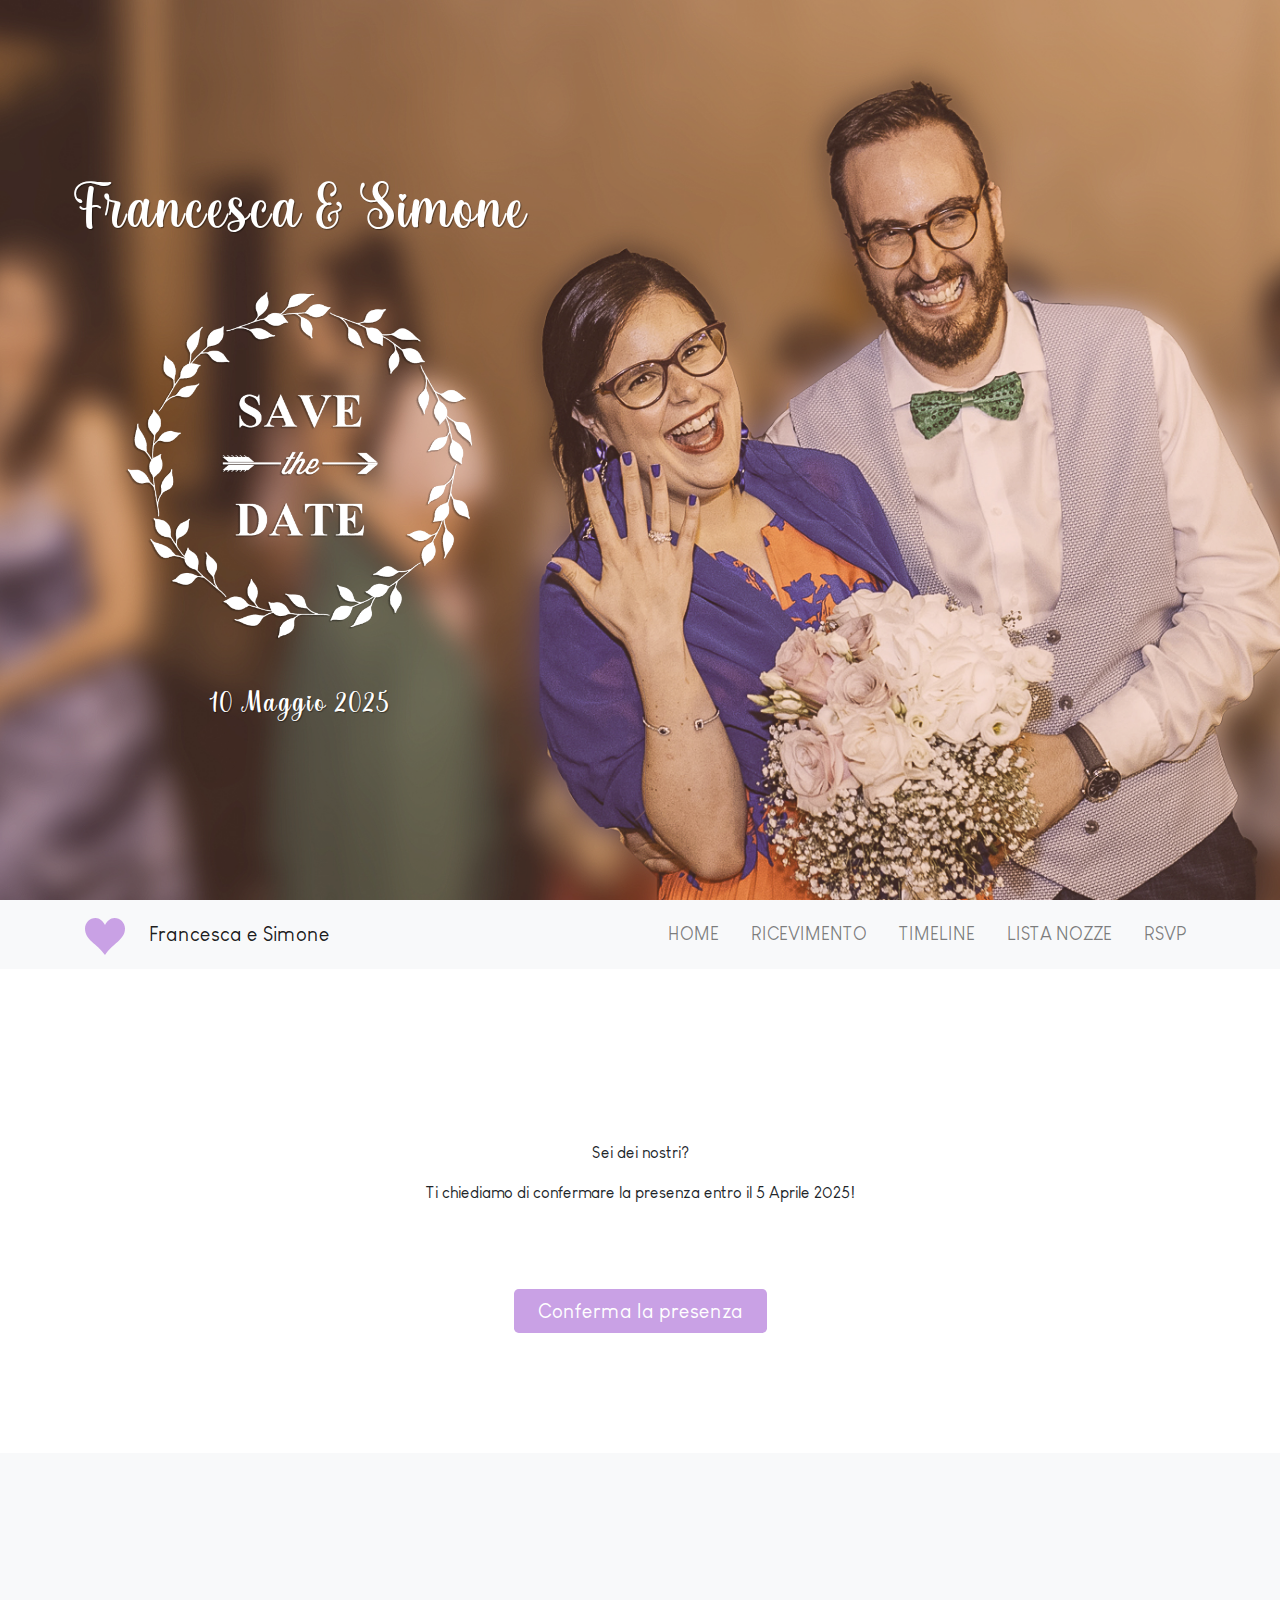
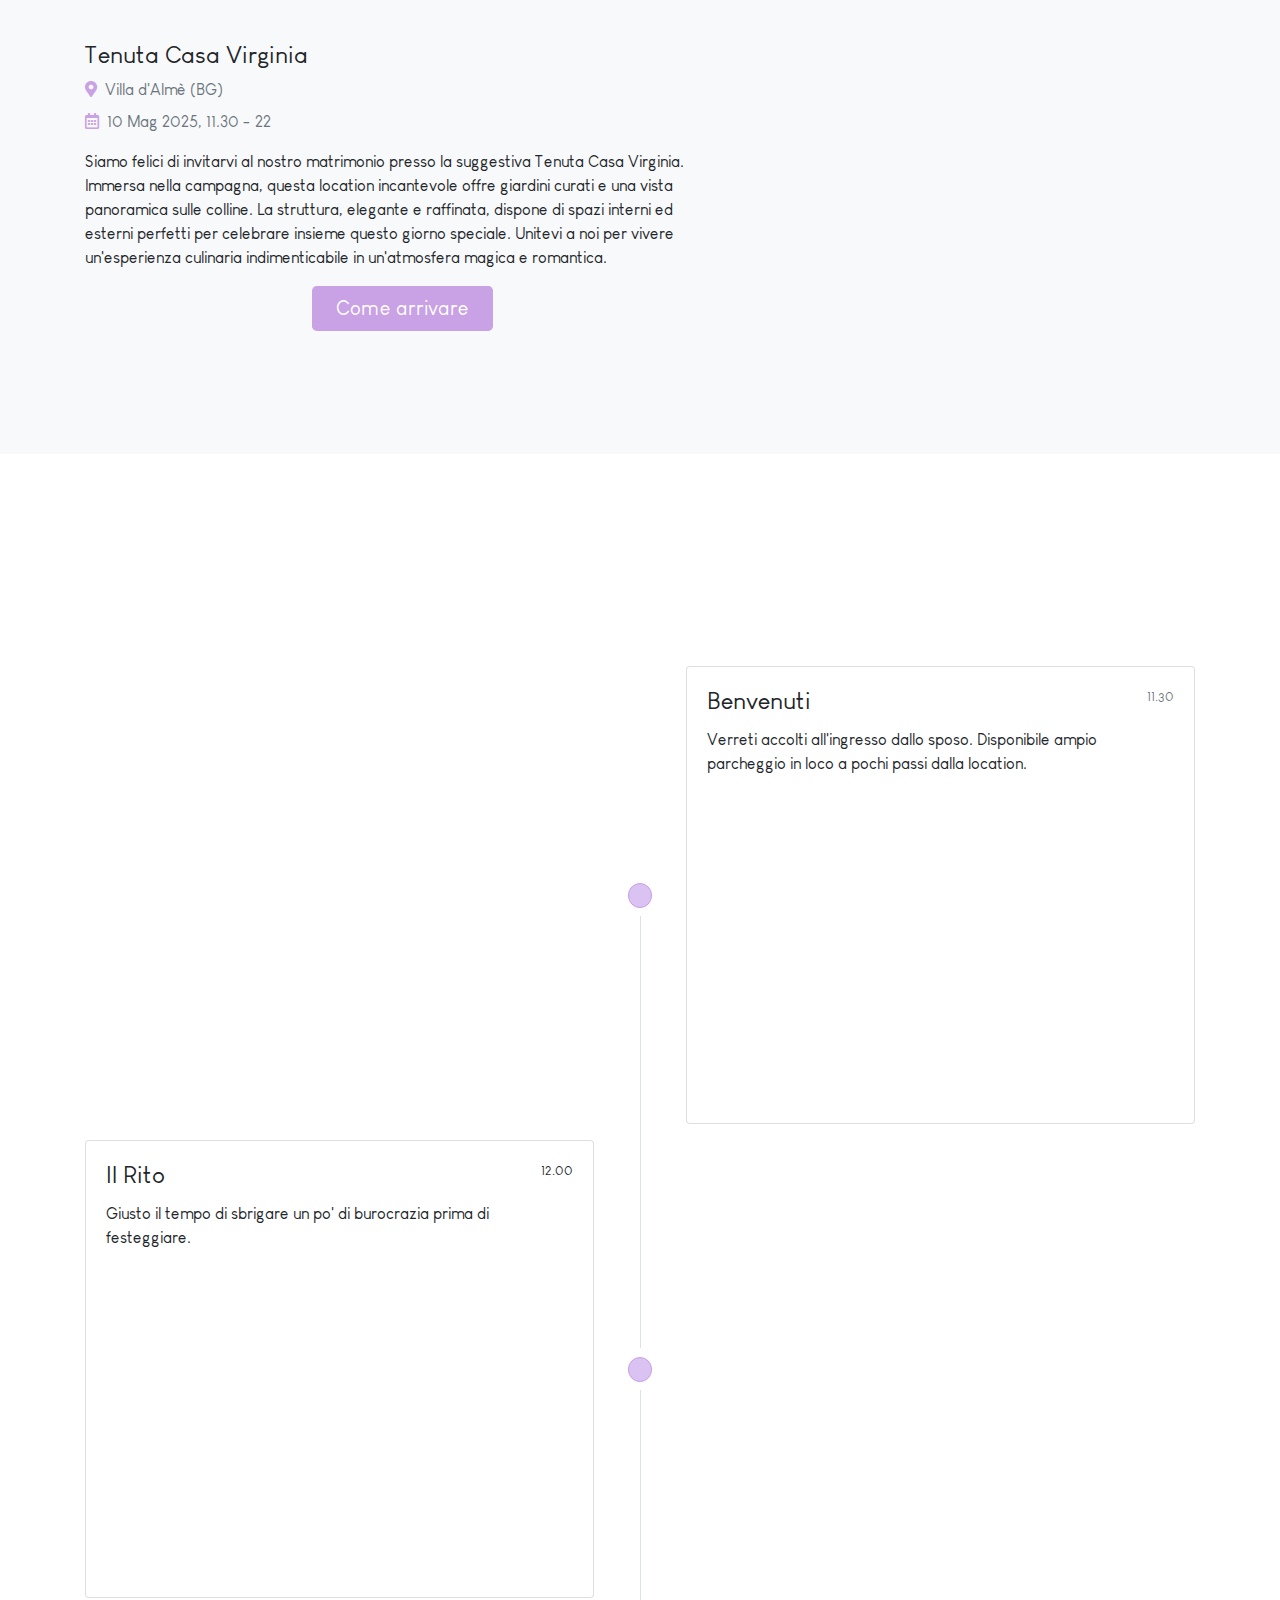
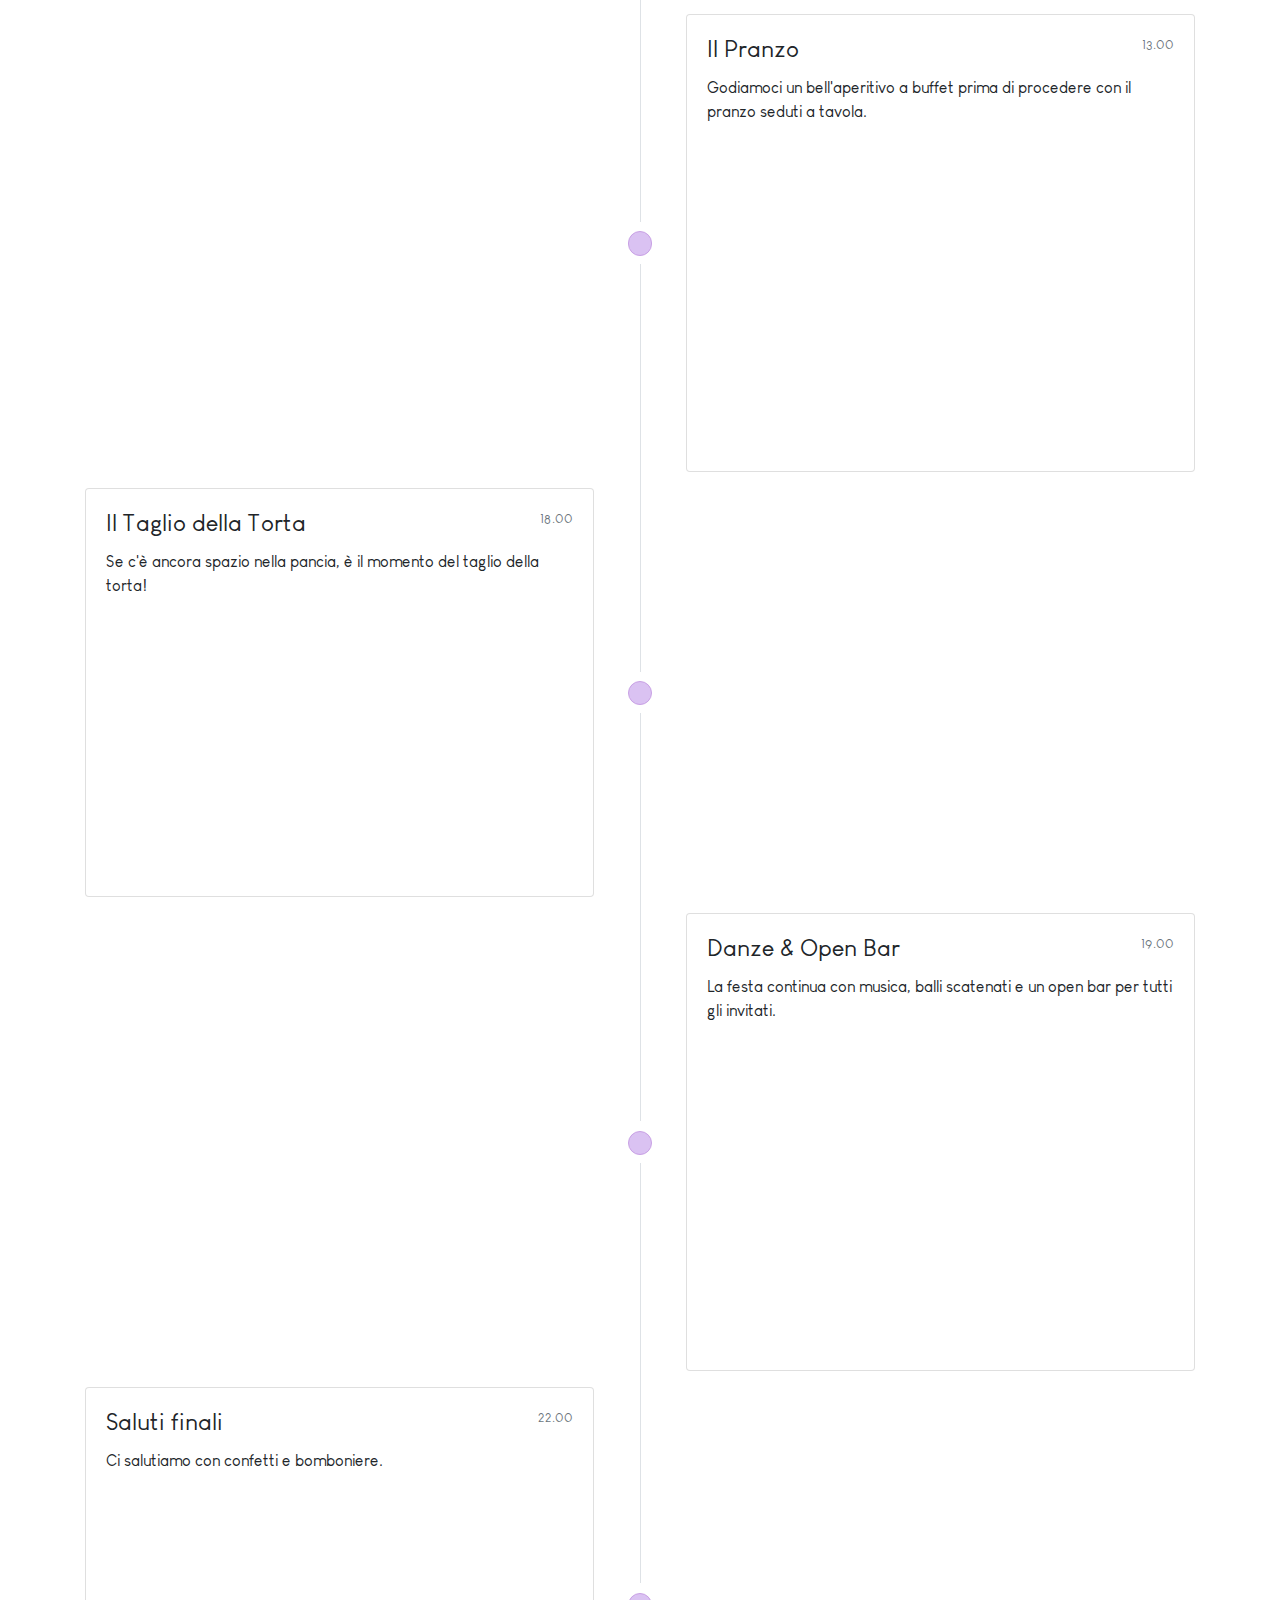
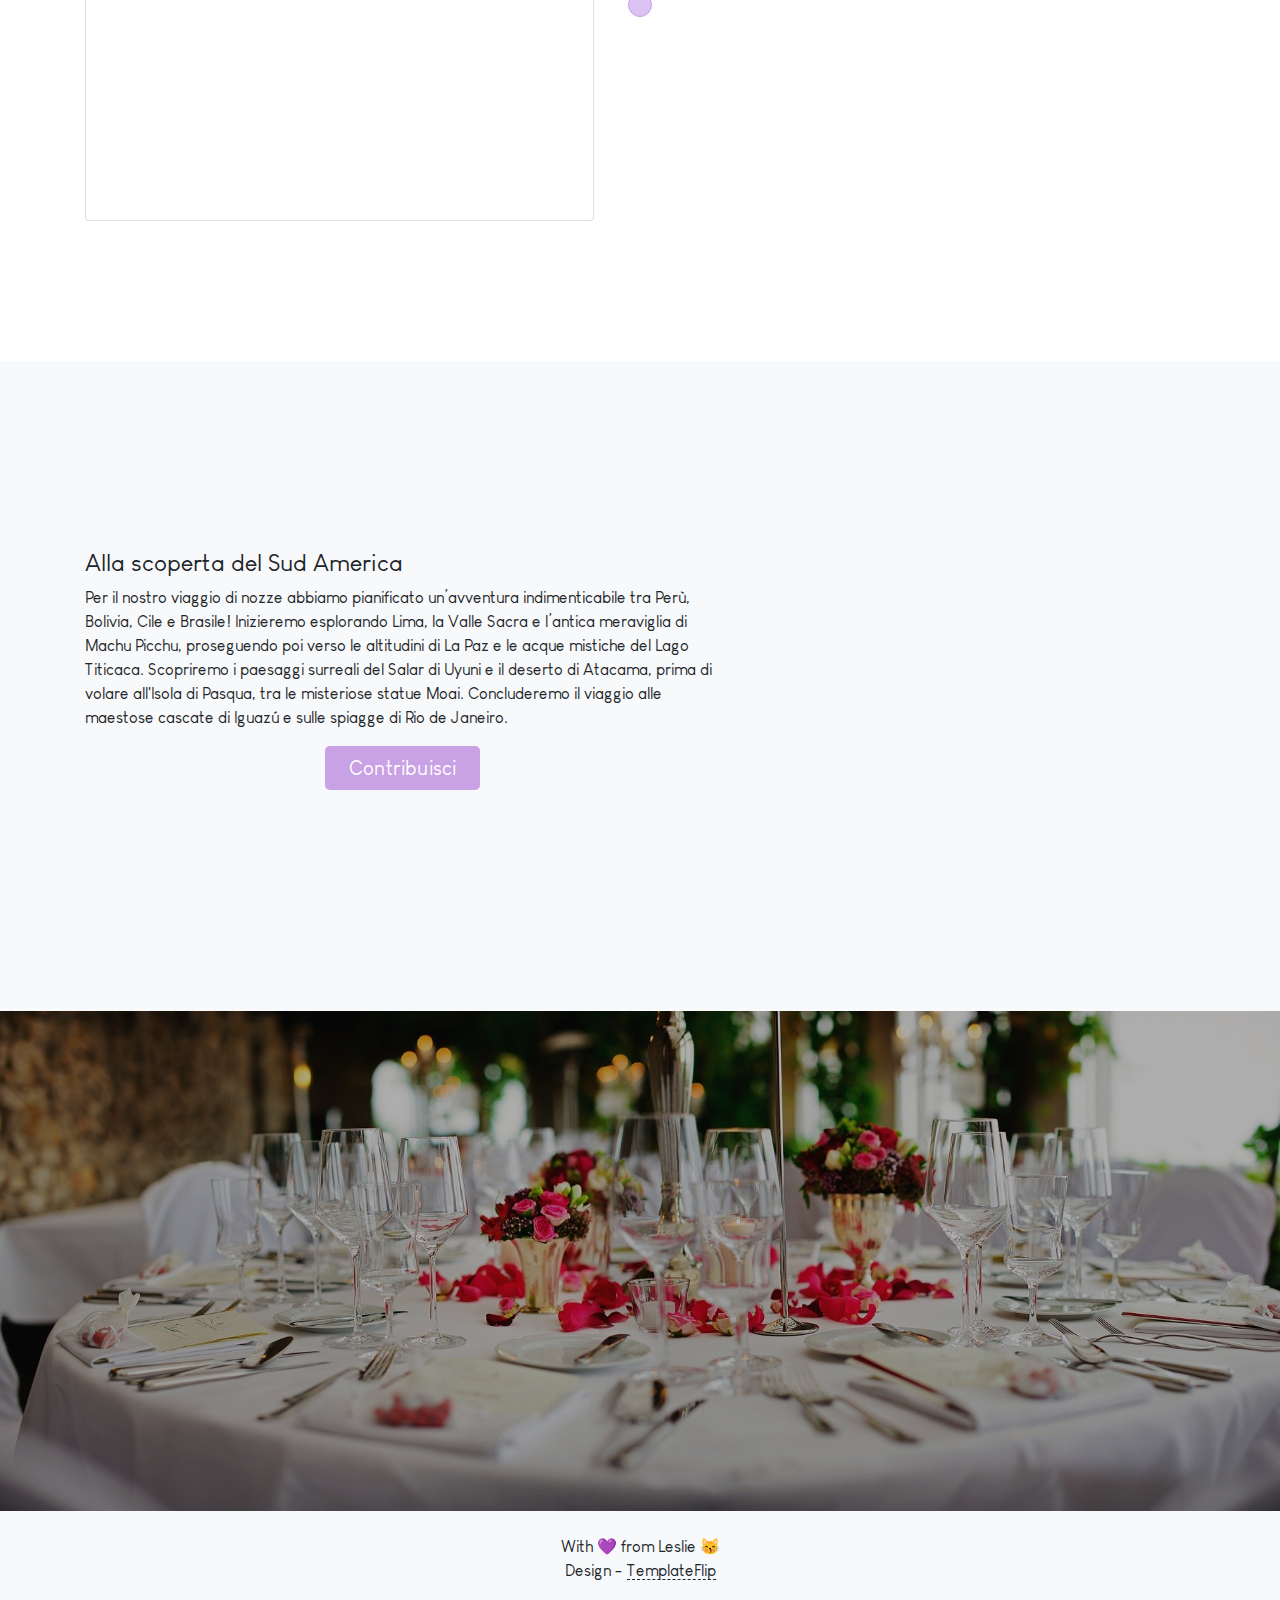
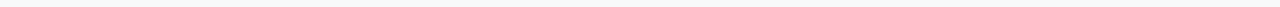
<file: index.html>
<!DOCTYPE html>
<html lang="en-US">
  <head>
    <meta charset="UTF-8">
    <meta http-equiv="X-UA-Compatible" content="IE=edge">
    <meta name="viewport" content="width=device-width, initial-scale=1">
    <title>Francesca e Simone</title>
    <link rel="preconnect" href="https://fonts.gstatic.com" crossorigin="crossorigin"/>
    <link rel="preload" as="style" href="https://fonts.googleapis.com/css2?family=Dosis:wght@400;500&amp;display=swap"/>
    <link rel="stylesheet" href="https://fonts.googleapis.com/css2?family=Dosis:wght@400;500&amp;display=swap" media="print" onload="this.media='all'"/>
    <noscript>
      <link rel="stylesheet" href="https://fonts.googleapis.com/css2?family=Dosis:wght@400;500&amp;display=swap"/>
    </noscript>
    <link rel="preconnect" href="https://fonts.gstatic.com" crossorigin="crossorigin"/>
    <link rel="preload" as="style" href="https://fonts.googleapis.com/css2?family=Great+Vibes&amp;display=swap"/>
    <link rel="stylesheet" href="https://fonts.googleapis.com/css2?family=Great+Vibes&amp;display=swap" media="print" onload="this.media='all'"/>
    <noscript>
      <link rel="stylesheet" href="https://fonts.googleapis.com/css2?family=Great+Vibes&amp;display=swap"/>
    </noscript>
    <link rel="apple-touch-icon" sizes="180x180" href="images/favicon/apple-touch-icon.png">
    <link rel="icon" type="image/png" sizes="32x32" href="images/favicon/favicon-32x32.png">
    <link rel="icon" type="image/png" sizes="16x16" href="images/favicon/favicon-16x16.png">
    <link href="css/bootstrap.min.css?ver=1.1.0" rel="stylesheet">
    <link href="css/font-awesome/css/all.min.css?ver=1.1.0" rel="stylesheet">
    <link href="css/aos.css?ver=1.1.0" rel="stylesheet">
    <link href="css/ekko-lightbox.css?ver=1.1.0" rel="stylesheet">
    <link href="css/main.css?ver=1.1.0" rel="stylesheet">
    <noscript>
      <style type="text/css">
        [data-aos] {
            opacity: 1 !important;
            transform: translate(0) scale(1) !important;
        }
      </style>
    </noscript>
  </head>
  <body id="top">
    <header></header>
    <div class="page-content">
      <div class="div">
<div class="ww-home-page" id="home">
  <div class="ww-wedding-announcement d-flex align-items-center justify-content-start">
    <div class="container ww-announcement-container">
      <p class="ww-couple-name ww-title" data-aos="zoom-in-down" data-aos-delay="300" data-aos-duration="1000">Francesca & Simone</p><img class="img-fluid mt-1" src="images/laurel-1.png" alt="Heart" data-aos="zoom-in-down" data-aos-delay="300" data-aos-duration="1000"/>
      <p class="h2 mt-5 ww-title" data-aos="zoom-in-down" data-aos-delay="300" data-aos-duration="1000" data-aos-offset="10">10 Maggio 2025</p>
    </div>
  </div>
</div>
<div class="ww-nav-bar sticky-top bg-light">
  <nav class="navbar navbar-expand-lg navbar-light">
    <div class="container"><a href="#"><svg class="heart" viewBox="0 0 32 29.6"><path d="M23.6,0c-3.4,0-6.3,2.7-7.6,5.6C14.7,2.7,11.8,0,8.4,0C3.8,0,0,3.8,0,8.4c0,9.4,9.5,11.9,16,21.2c6.1-9.3,16-12.1,16-21.2C32,3.8,28.2,0,23.6,0z"/>
</svg></a>
      <h1 class="h2"><a class="pl-4 navbar-brand" href="#">Francesca e Simone</a></h1>
      <button class="navbar-toggler" type="button" data-toggle="collapse" data-target="#ww-navbarNav" aria-controls="ww-navbarNav" aria-expanded="false" aria-label="Toggle navigation"><span class="navbar-toggler-icon"></span></button>
      <div class="collapse navbar-collapse text-uppercase" id="ww-navbarNav">
        <ul class="navbar-nav ml-auto">
          <li class="nav-item"><a class="nav-link smooth-scroll" href="#home">Home</a></li>
          <li class="nav-item"><a class="nav-link smooth-scroll" href="#events">Ricevimento</a></li>
          <li class="nav-item"><a class="nav-link smooth-scroll" href="#timeline">Timeline</a></li>
          <li class="nav-item"><a class="nav-link smooth-scroll" href="viaggio.html">Lista Nozze</a></li>
          <li class="nav-item"><a class="nav-link smooth-scroll" href="#rsvp">RSVP</a></li>
        </ul>
      </div>
    </div>
  </nav>
</div>
<div class="ww-section" id="rsvp-top">
  <div class="container ww-rsvp-top">
    <h2 class="h1 text-center pb-3 ww-title" data-aos="zoom-in-down" data-aos-duration="1000">RSVP</h2>
    <div class="row text-center">
      <div class="col-md-12">
        <p class="text-center">Sei dei nostri?</p>
        <p class="text-center">Ti chiediamo di confermare la presenza entro il 5 Aprile 2025!</p>
      </div>
      <div class="container ww-rsvp-top-button">
        <div class="col">
          <div class="card-body">
            <div class="row mt-5">
              <div class="col text-center">
                <button class="btn btn-primary btn-submit btn-lg" onclick="location.href='https://forms.gle/BC8JCEVdXxE3Tg6p8'">Conferma la presenza</button>
              </div>
            </div>
          </div>
        </div>
      </div>
    </div>
  </div>
</div>
<div class="ww-section bg-light" id="events">
  <div class="container ww-wedding-event">
    <h2 class="h1 text-center pb-3 ww-title" data-aos="zoom-in-down" data-aos-duration="1000">Il Ricevimento</h2>
    <div class="row ww-wedding-event-button">
      <div class="col-md-7 col-sm-12">
        <div class="my-3">
          <div class="h4">Tenuta Casa Virginia</div>
          <ul>
            <li><i class="text-muted fas fa-map-marker-alt"></i><span class="pl-2 text-muted">Villa d'Almè (BG)</span></li>
            <li class="pt-2"><i class="text-muted far fa-calendar-alt"></i><span class="pl-2 text-muted">10 Mag 2025, 11.30 - 22</span></li>
          </ul>
          <p>Siamo felici di invitarvi al nostro matrimonio presso la suggestiva Tenuta Casa Virginia. Immersa nella campagna, questa location incantevole offre giardini curati e una vista panoramica sulle colline. La struttura, elegante e raffinata, dispone di spazi interni ed esterni perfetti per celebrare insieme questo giorno speciale. Unitevi a noi per vivere un'esperienza culinaria indimenticabile in un'atmosfera magica e romantica.</p>
        </div>
        <div class="col text-center">
          <a href="https://maps.app.goo.gl/4unBAhfr94jZLQ589" target="_blank"><button class="btn btn-primary btn-submit btn-lg">Come arrivare</button></a>
        </div>
      </div>
      <div class="col-md-5 col-sm-12">
        <div class="my-3"><img class="img-fluid" src="images/Casa-Virginia-1-1024x683-1.jpg" alt="Wedding Party" data-aos="fade-down-right" data-aos-duration="1000"/></div>
      </div>
    </div>
  </div>
</div>
<div class="ww-section" id="timeline">
  <div class="container py-2 mt-4 mb-4 ww-">
    <h2 class="h1 text-center pb-3 ww-title" data-aos="zoom-in-down" data-aos-duration="1000">Timeline</h2>
    <!-- timeline item 1 -->
    <div class="row no-gutters">
      <div class="col-sm"> <!--spacer--> </div>
      <!-- timeline item 1 center dot -->
      <div class="col-sm-1 text-center flex-column d-none d-sm-flex">
        <div class="row h-50">
          <div class="col">&nbsp;</div>
          <div class="col">&nbsp;</div>
        </div>
        <h5 class="m-2">
          <span class="badge badge-pill badge-pill-colors">&nbsp;</span>
        </h5>
        <div class="row h-50">
          <div class="col border-right">&nbsp;</div>
          <div class="col">&nbsp;</div>
        </div>
      </div>
      <!-- timeline item 1 event content -->
      <div class="col-sm py-2">
        <div class="card">
          <div class="card-body">
            <div class="float-right text-muted small">11.30</div>
            <h4 class="card-title">Benvenuti</h4>
            <p class="card-text">Verreti accolti all'ingresso dallo sposo. Disponibile ampio parcheggio in loco a pochi passi dalla location.</p>
            <img class="img-fluid card-img-bottom" src="images/benvenuti.webp" alt="Benvenuti" data-aos="fade-down-right" data-aos-duration="1000"/>
          </div>
        </div>
      </div>
    </div>
    <!--/row-->
    <!-- timeline item 2 -->
    <div class="row no-gutters">
      <div class="col-sm py-2">
        <div class="card">
          <div class="card-body">
            <div class="float-right small">12.00</div>
            <h4 class="card-title">Il Rito</h4>
            <p class="card-text">Giusto il tempo di sbrigare un po' di burocrazia prima di festeggiare.</p>
            <img class="img-fluid card-img-bottom" src="images/fedi.jpg" alt="Fedi" data-aos="fade-down-right" data-aos-duration="1000"/>
          </div>
        </div>
      </div>
      <div class="col-sm-1 text-center flex-column d-none d-sm-flex">
        <div class="row h-50">
          <div class="col border-right">&nbsp;</div>
          <div class="col">&nbsp;</div>
        </div>
        <h5 class="m-2">
          <span class="badge badge-pill badge-pill-colors">&nbsp;</span>
        </h5>
        <div class="row h-50">
          <div class="col border-right">&nbsp;</div>
          <div class="col">&nbsp;</div>
        </div>
      </div>
      <div class="col-sm"> <!--spacer--> </div>
    </div>
    <!--/row-->
    <!-- timeline item 3 -->
    <div class="row no-gutters">
      <div class="col-sm"> <!--spacer--> </div>
      <div class="col-sm-1 text-center flex-column d-none d-sm-flex">
        <div class="row h-50">
          <div class="col border-right">&nbsp;</div>
          <div class="col">&nbsp;</div>
        </div>
        <h5 class="m-2">
          <span class="badge badge-pill badge-pill-colors">&nbsp;</span>
        </h5>
        <div class="row h-50">
          <div class="col border-right">&nbsp;</div>
          <div class="col">&nbsp;</div>
        </div>
      </div>
      <div class="col-sm py-2">
        <div class="card">
          <div class="card-body">
            <div class="float-right text-muted small">13.00</div>
            <h4 class="card-title">Il Pranzo</h4>
            <p>Godiamoci un bell'aperitivo a buffet prima di procedere con il pranzo seduti a tavola.</p>
            <img class="img-fluid card-img-bottom" src="images/pranzo.webp" alt="Pranzo" data-aos="fade-down-right" data-aos-duration="1000"/>
          </div>
        </div>
      </div>
    </div>
    <!--/row-->
    <!-- timeline item 4 -->
    <div class="row no-gutters">
      <div class="col-sm py-2">
        <div class="card">
          <div class="card-body">
            <div class="float-right text-muted small">18.00</div>
            <h4 class="card-title">Il Taglio della Torta</h4>
            <p>Se c'è ancora spazio nella pancia, è il momento del taglio della torta!</p>
            <img class="img-fluid card-img-bottom" src="images/torta.jpg" alt="Torta" data-aos="fade-down-right" data-aos-duration="1000"/>
          </div>
        </div>
      </div>
      <div class="col-sm-1 text-center flex-column d-none d-sm-flex">
        <div class="row h-50">
          <div class="col border-right">&nbsp;</div>
          <div class="col">&nbsp;</div>
        </div>
        <h5 class="m-2">
          <span class="badge badge-pill badge-pill-colors">&nbsp;</span>
        </h5>
        <div class="row h-50">
          <div class="col border-right">&nbsp;</div>
          <div class="col">&nbsp;</div>
        </div>
      </div>
      <div class="col-sm"> <!--spacer--> </div>
    </div>
    <!--/row-->
    <!-- timeline item 5 -->
    <div class="row no-gutters">
      <div class="col-sm"> <!--spacer--> </div>
      <div class="col-sm-1 text-center flex-column d-none d-sm-flex">
        <div class="row h-50">
          <div class="col border-right">&nbsp;</div>
          <div class="col">&nbsp;</div>
        </div>
        <h5 class="m-2">
          <span class="badge badge-pill badge-pill-colors">&nbsp;</span>
        </h5>
        <div class="row h-50">
          <div class="col border-right">&nbsp;</div>
          <div class="col">&nbsp;</div>
        </div>
      </div>
      <div class="col-sm py-2">
        <div class="card">
          <div class="card-body">
            <div class="float-right text-muted small">19.00</div>
            <h4 class="card-title">Danze & Open Bar</h4>
            <p>La festa continua con musica, balli scatenati e un open bar per tutti gli invitati.</p>
            <img class="img-fluid card-img-bottom" src="images/wedding-dance.jpg" alt="Danze" data-aos="fade-down-right" data-aos-duration="1000"/>
          </div>
        </div>
      </div>
    </div>
    <!--/row-->
    <!-- timeline item 4 -->
    <div class="row no-gutters">
      <div class="col-sm py-2">
        <div class="card">
          <div class="card-body">
            <div class="float-right text-muted small">22.00</div>
            <h4 class="card-title">Saluti finali</h4>
            <p>Ci salutiamo con confetti e bomboniere.</p>
            <img class="img-fluid card-img-bottom" src="images/confetti.webp" alt="Confetti" data-aos="fade-down-right" data-aos-duration="1000"/>
          </div>
        </div>
      </div>
      <div class="col-sm-1 text-center flex-column d-none d-sm-flex">
        <div class="row h-50">
          <div class="col border-right">&nbsp;</div>
          <div class="col">&nbsp;</div>
        </div>
        <h5 class="m-2">
          <span class="badge badge-pill badge-pill-colors">&nbsp;</span>
        </h5>
        <div class="row h-50">
          <div class="col">&nbsp;</div>
          <div class="col">&nbsp;</div>
        </div>
      </div>
      <div class="col-sm"> <!--spacer--> </div>
    </div>
    <!--/row-->
  </div>
</div>
<div class="ww-section bg-light" id="viaggio">
  <div class="container ww-viaggio">
    <h2 class="h1 text-center pb-3 ww-title" data-aos="zoom-in-down" data-aos-duration="1000">Viaggio di Nozze</h2>
    <div class="row ww-viaggio-button">
      <div class="col-md-7 col-sm-12">
        <div class="my-3">
          <div class="h4">Alla scoperta del Sud America</div>
          <p>Per il nostro viaggio di nozze abbiamo pianificato un’avventura indimenticabile tra Perù, Bolivia, Cile e Brasile! Inizieremo esplorando Lima, la Valle Sacra e l’antica meraviglia di Machu Picchu, proseguendo poi verso le altitudini di La Paz e le acque mistiche del Lago Titicaca. Scopriremo i paesaggi surreali del Salar di Uyuni e il deserto di Atacama, prima di volare all'Isola di Pasqua, tra le misteriose statue Moai. Concluderemo il viaggio alle maestose cascate di Iguazú e sulle spiagge di Rio de Janeiro.</p>
          <div class="col text-center">
            <a href="viaggio.html"><button class="btn btn-primary btn-submit btn-lg">Contribuisci</button></a>
          </div>
        </div>
      </div>
      <div class="col-md-5 col-sm-12">
        <div class="my-3"><img class="img-fluid" src="images/alla-scoperta-del-sudamerica.jpg" alt="Alla scoperta del Sud America" data-aos="fade-down-right" data-aos-duration="1000"/></div>
      </div>
    </div>
  </div>
</div>
<div class="ww-section ww-rsvp-detail text-white" id="rsvp">
  <div class="container" data-aos="zoom-in-up" data-aos-duration="1000">
    <div class="col text-center">
      <h2 class="h1 ww-title pb-3" data-aos="zoom-in-down" data-aos-duration="1000">Sei dei nostri?</h2>
    </div>
    <div class="container ww-rsvp-button">
      <div class="col">
        <div class="card-body">
          <div class="row mt-5">
            <div class="col text-center">
              <button class="btn btn-primary btn-submit btn-lg" onclick="location.href='https://forms.gle/BC8JCEVdXxE3Tg6p8'">Conferma la presenza</button>
            </div>
          </div>
        </div>
      </div>
    </div>
  </div>
</div>
<div class="ww-footer bg-light">
  <div class="container text-center py-4">
    <p class="my-0">With 💜 from Leslie 😽</p>
    <p class="mb-0">Design - <a class="credit" href="https://templateflip.com" target="_blank">TemplateFlip</a></p>
  </div>
</div></div>
    </div>
    <footer></footer>
    <script src="scripts/jquery.min.js?ver=1.1.0"></script>
    <script src="scripts/bootstrap.bundle.min.js?ver=1.1.0"></script>
    <script src="scripts/aos.js?ver=1.1.0"></script>
    <script src="scripts/ekko-lightbox.min.js?ver=1.1.0"></script>
    <script src="scripts/main.js?ver=1.1.0"></script>
  </body>
</html>
</file>
<file: css/main.css>
:root {
    --lavender-dark: #c9a1e5;
    --lavender-light: #dac2f2;
    --green-dark: #42a642;
    --green-light: #90d982;
}

body {
    font-family: "LouisGeorgeCafe";
}

/* Home Page Style */
.ww-home-page {
    background: url("../images/home-img.jpg") no-repeat center center;
    background-size: cover;
    background-position: 70%;
    height: 100vh;
    min-height: 480px;
    max-height: 1080px;
}

.ww-home-page .ww-wedding-announcement {
    width: 100%;
    max-width: 1600px;
    margin: 0 auto;
    height: 100%;
    color: #fff;
    text-shadow: 1px 1px 1px rgba(0, 0, 0, 0.4);
    letter-spacing: 2px;
}

.ww-home-page .ww-wedding-announcement .ww-announcement-container {
    max-width: 600px;
    text-align: center;
    margin-left: 0;
    z-index: 999;
}

.ww-home-page .ww-wedding-announcement img {
    max-height: 350px;
    width: auto;
}

@media (max-width: 480px) {
    .ww-home-page .ww-wedding-announcement img {
        max-height: 250px;
        width: auto;
    }
}

.ww-home-page .ww-wedding-announcement .ww-couple-name {
    font-size: 70px;
}

@media (max-width: 576px) {
    .ww-home-page .ww-wedding-announcement .ww-couple-name {
        font-size: 50px;
    }
}

.ww-home-page:before {
    content: "";
    background-color: rgba(245, 138, 119, 0.2);
    width: 100%;
    height: 100%;
    height: 100vh;
    min-height: 480px;
    max-height: 1080px;
    position: absolute;
    left: 0;
    top: 0;
}

/* Nav Bar Style */
.ww-nav-bar .heart {
    fill: var(--lavender-dark);
    position: relative;
    top: 2px;
    width: 40px;
    -webkit-animation: pulse 1s ease infinite;
    animation: pulse 1s ease infinite;
}

@-webkit-keyframes pulse {
    0% {
        transform: scale(1);
    }
    50% {
        transform: scale(1.3);
    }
    100% {
        transform: scale(1);
    }
}

@keyframes pulse {
    0% {
        transform: scale(1);
    }
    50% {
        transform: scale(1.3);
    }
    100% {
        transform: scale(1);
    }
}

.ww-nav-bar .nav-item {
    font-size: 18px;
    padding: 5px 0 5px 16px;
    font-weight: 500;
}

/* Couple Style */
.ww-social-links .btn-link {
    color: var(--lavender-dark);
}

/* Wedding Event Style */
.ww-wedding-event ul {
    list-style: none;
    padding-left: 0;
}

.ww-wedding-event ul i:before {
    color: var(--lavender-dark);
}

.ww-wedding-event .ww-wedding-event-button .btn-submit {
    background-color: rgb(from var(--lavender-dark) r g b);
    border-color: var(--lavender-light);
    padding: 0.45rem 1.5rem;
    border: 0;
}

.ww-wedding-event .ww-wedding-event-button .btn-submit:hover {
    box-shadow: 0 0 0 0.2rem rgb(from var(--lavender-light) r g b / 25%);
}

.ww-wedding-event .ww-wedding-event-button .btn-submit:focus {
    background-color: var(--lavender-dark);
    border-color: var(--lavender-light);
    box-shadow: 0 0 0 0.2rem rgb(from var(--lavender-light) r g b / 25%);
}

.ww-wedding-event .ww-wedding-event-button .btn-submit:active {
    background-color: var(--lavender-dark);
    border-color: var(--lavender-light);
    box-shadow: 0 0 0 0.2rem rgb(from var(--lavender-light) r g b / 25%);
}

.ww-wedding-event .ww-wedding-event-button .btn-submit:not(:disabled):not(.disabled):active:focus {
    box-shadow: 0 0 0 0.2rem rgb(from var(--lavender-light) r g b / 25%);
}

/* Couple Friends Style  */
.ww-couple-friends .carousel {
    padding: 40px 0;
}

.ww-couple-friends .carousel-indicators {
    bottom: 0px;
}

.ww-couple-friends .carousel-indicators li {
    background-color: #6c757d;
}

.ww-couple-friends .carousel-indicators .active {
    background-color: var(--lavender-light);
}

/* Photo Gallery Style */
.ww-photo-gallery .ww-category-filter a {
    display: inline-block;
    margin: 0 10px 6px 0;
    font-size: 14px;
    text-transform: uppercase;
    letter-spacing: 1px;
    border-radius: 3px;
}

.ww-photo-gallery .ww-gallery {
    min-height: 500px;
}

.ww-photo-gallery .card-columns .card {
    border: none;
    margin-bottom: 15px;
    border-radius: none;
}

@media (max-width: 992px) {
    .ww-photo-gallery .card-columns {
        -moz-column-count: 2;
        column-count: 2;
    }
}

@media (max-width: 576px) {
    .ww-photo-gallery .card-columns {
        -moz-column-count: 1;
        column-count: 1;
    }
}

/* Viaggio di Nozze Style */

.ww-viaggio .ww-viaggio-button .btn-submit {
    background-color: rgb(from var(--lavender-dark) r g b);
    border-color: var(--lavender-light);
    padding: 0.45rem 1.5rem;
    border: 0;
}

.ww-viaggio .ww-viaggio-button .btn-submit:hover {
    box-shadow: 0 0 0 0.2rem rgb(from var(--lavender-light) r g b / 25%);
}

.ww-viaggio .ww-viaggio-button .btn-submit:focus {
    background-color: var(--lavender-dark);
    border-color: var(--lavender-light);
    box-shadow: 0 0 0 0.2rem rgb(from var(--lavender-light) r g b / 25%);
}

.ww-viaggio .ww-viaggio-button .btn-submit:active {
    background-color: var(--lavender-dark);
    border-color: var(--lavender-light);
    box-shadow: 0 0 0 0.2rem rgb(from var(--lavender-light) r g b / 25%);
}

.ww-viaggio .ww-viaggio-button .btn-submit:not(:disabled):not(.disabled):active:focus {
    box-shadow: 0 0 0 0.2rem rgb(from var(--lavender-light) r g b / 25%);
}

/* RSVP Style */
.ww-rsvp-detail {
    background: url("../images/rsvp-img.jpg") no-repeat center center;
    background-size: cover;
    min-height: 500px;
    position: relative;
}

.ww-rsvp-detail .ww-rsvp-form {
    padding-left: 20%;
}

@media (max-width: 768px) {
    .ww-rsvp-detail .ww-rsvp-form {
        padding-left: 10%;
    }
}

@media (max-width: 576px) {
    .ww-rsvp-detail .ww-rsvp-form {
        padding-left: 0%;
    }
}

.ww-rsvp-detail .ww-rsvp-form .form-control {
    background-color: rgba(222, 222, 222, 0.2);
    color: #fff;
    border: 1px solid rgba(255, 255, 255, 0.6);
}

.ww-rsvp-detail .ww-rsvp-form .form-control::-moz-placeholder {
    color: #dedede;
}

.ww-rsvp-detail .ww-rsvp-form .form-control:-ms-input-placeholder {
    color: #dedede;
}

.ww-rsvp-detail .ww-rsvp-form .form-control::placeholder {
    color: #dedede;
}

.ww-rsvp-detail .ww-rsvp-form select.form-control option {
    background: rgba(0, 0, 0, 0.3);
    color: #fff;
}

.ww-rsvp-detail .ww-rsvp-button .btn-submit {
    background-color: rgb(from var(--lavender-dark) r g b);
    border-color: var(--lavender-light);
    padding: 0.45rem 1.5rem;
    border: 0;
}

.ww-rsvp-detail .ww-rsvp-button .btn-submit:hover {
    box-shadow: 0 0 0 0.2rem rgb(from var(--lavender-light) r g b / 25%);
}

.ww-rsvp-detail .ww-rsvp-button .btn-submit:focus {
    background-color: var(--lavender-dark);
    border-color: var(--lavender-light);
    box-shadow: 0 0 0 0.2rem rgb(from var(--lavender-light) r g b / 25%);
}

.ww-rsvp-detail .ww-rsvp-button .btn-submit:active {
    background-color: var(--lavender-dark);
    border-color: var(--lavender-light);
    box-shadow: 0 0 0 0.2rem rgb(from var(--lavender-light) r g b / 25%);
}

.ww-rsvp-detail .ww-rsvp-button .btn-submit:not(:disabled):not(.disabled):active:focus {
    box-shadow: 0 0 0 0.2rem rgb(from var(--lavender-light) r g b / 25%);
}


.ww-rsvp-detail:before {
    content: "";
    background-color: rgba(0, 0, 0, 0.3);
    width: 100%;
    height: 100%;
    position: absolute;
    left: 0;
    top: 0;
}

.badge-pill-colors {
    background-color: var(--lavender-light);
    border: 1px solid var(--lavender-dark)!important;
}


/* Footer Style */
.ww-footer a.credit {
    color: inherit;
    border-bottom: 1px dashed;
    text-decoration: none;
    cursor: pointer;
}

/* Common Style */
.ww-title {
    font-family: "JosephSophia";
}

.ww-section {
    padding: 100px 0;
}

.btn-primary {
    color: #fff;
}

.btn-outline-primary:hover {
    color: #fff;
}

/* Custom fonts */

@font-face {
    font-family: JosephSophia;
    src: url(fonts/josephsophia.otf);
}

@font-face {
    font-family: LouisGeorgeCafe;
    src: url(fonts/louisgeorgecafe.ttf);
}

/* RSVP TOP */

.ww-rsvp-top .ww-rsvp-top-button .btn-submit {
    background-color: rgb(from var(--lavender-dark) r g b);
    border-color: var(--lavender-light);
    padding: 0.45rem 1.5rem;
    border: 0;
}

.ww-rsvp-top .ww-rsvp-top-button .btn-submit:hover {
    box-shadow: 0 0 0 0.2rem rgb(from var(--lavender-light) r g b / 25%);
}

.ww-rsvp-top .ww-rsvp-top-button .btn-submit:focus {
    background-color: var(--lavender-dark);
    border-color: var(--lavender-light);
    box-shadow: 0 0 0 0.2rem rgb(from var(--lavender-light) r g b / 25%);
}

.ww-rsvp-top .ww-rsvp-top-button .btn-submit:active {
    background-color: var(--lavender-dark);
    border-color: var(--lavender-light);
    box-shadow: 0 0 0 0.2rem rgb(from var(--lavender-light) r g b / 25%);
}

.ww-rsvp-top .ww-rsvp-top-button .btn-submit:not(:disabled):not(.disabled):active:focus {
    box-shadow: 0 0 0 0.2rem rgb(from var(--lavender-light) r g b / 25%);
}
</file>
